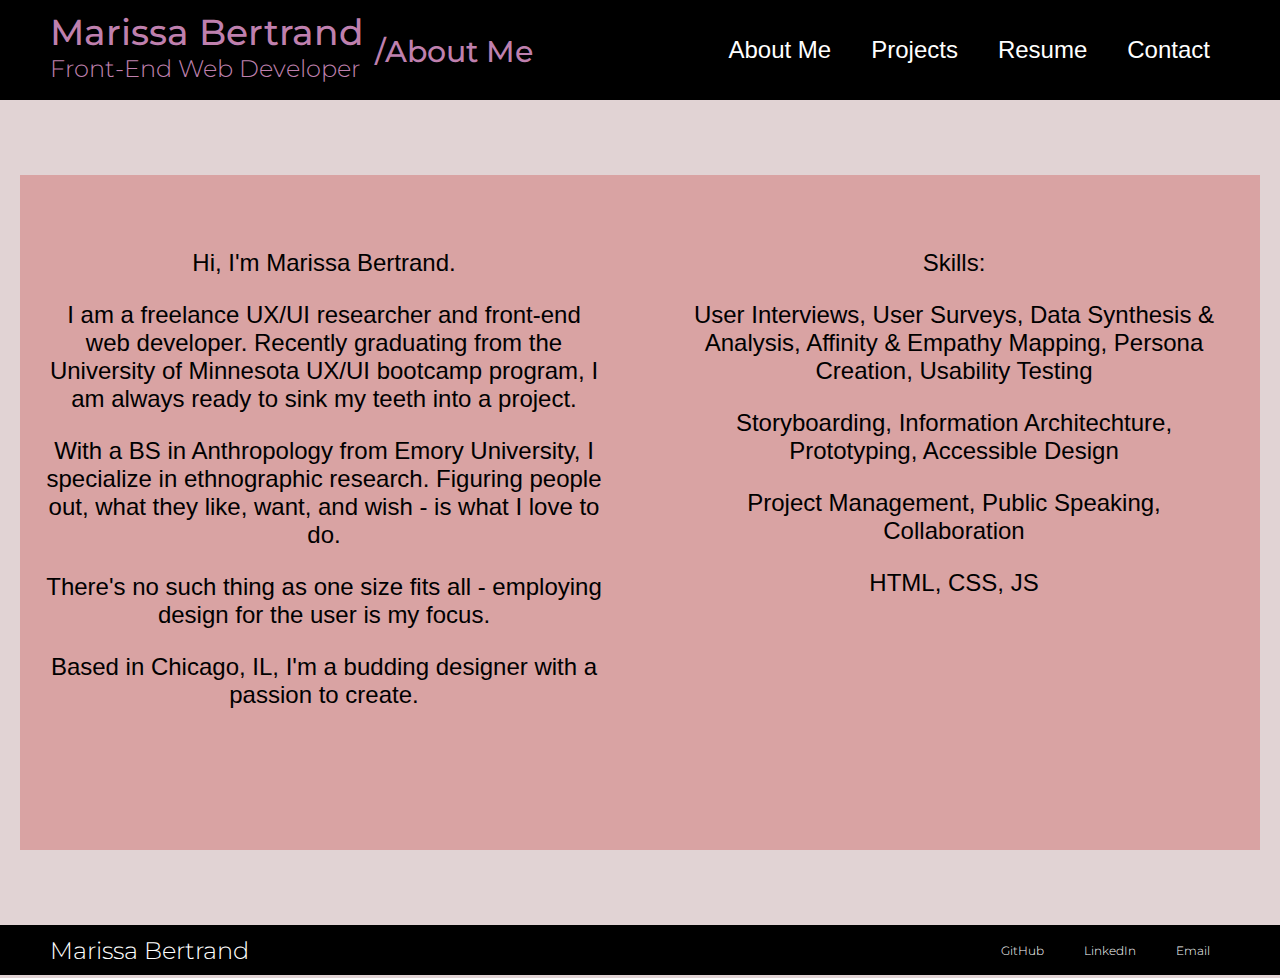
<file: aboutme.html>
<!DOCTYPE html>
<html>
    <head>
        <link rel="stylesheet" type="text/css" href="css/aboutme.css">
        <link rel="preconnect" href="https://fonts.googleapis.com">
    <link rel="preconnect" href="https://fonts.gstatic.com" crossorigin>
    <link href="https://fonts.googleapis.com/css2?family=Montserrat:wght@300;500&display=swap" rel="stylesheet">
    <link rel="preconnect" href="https://fonts.googleapis.com">
    <link rel="preconnect" href="https://fonts.gstatic.com" crossorigin>
    <link href="https://fonts.googleapis.com/css2?family=Open+Sans&display=swap" rel="stylesheet">
        <title>
            Marissa Bertrand Portfolio About Me Page
        </title>
    </head>
    <body>
        <!--Header-->
        <header>
            <div class="HeaderGrid">
            <div class="logo">
                <div id="logoName">Marissa Bertrand</div>
                <div id="logoTitle">Front-End Web Developer</div>
                <div id="logoPageName">/About Me</div>
            </div>
                <div class="menu">
                    <a href="#">About Me</a>
                    <a href="#">Projects</a>
                    <a href="#">Resume</a>
                    <a href="#">Contact</a>
                </div>
            </div>
            </header>
        <!--Body-->
        <section class="body">
            <div class="Bio">
                <p>Hi, I'm Marissa Bertrand.</p> 
                <p>I am a freelance UX/UI researcher and front-end web developer. Recently graduating from the University of Minnesota UX/UI bootcamp program, I am always ready to sink my teeth into a project. </p>
                <p>With a BS in Anthropology from Emory University, I specialize in ethnographic research. Figuring people out, what they like, want, and wish - is what I love to do. </p>
                <p>There's no such thing as one size fits all - employing design for the user is my focus. </p>
                <p>Based in Chicago, IL, I'm a budding designer with a passion to create.</p>
                </div>
            <div class="Skills">
                <p>Skills:</p>
                <p>User Interviews, User Surveys, Data Synthesis & Analysis, Affinity & Empathy Mapping, Persona Creation, Usability Testing</p>
                <p>Storyboarding, Information Architechture, Prototyping, Accessible Design</p>
                <p>Project Management, Public Speaking, Collaboration</p>
                <p>HTML, CSS, JS</p>
            </div>
        </section>
        <!--Footer-->
        <footer>
            <div class="FooterGrid">
                <div id="copyName">Marissa Bertrand</div>
                <nav class="externalLinks">
                    <a href="#">GitHub</a>
                    <a href="#">LinkedIn</a>
                    <a href="#">Email</a>
                </nav>
            </div>
            </footer>
    </body>
</html>
</file>
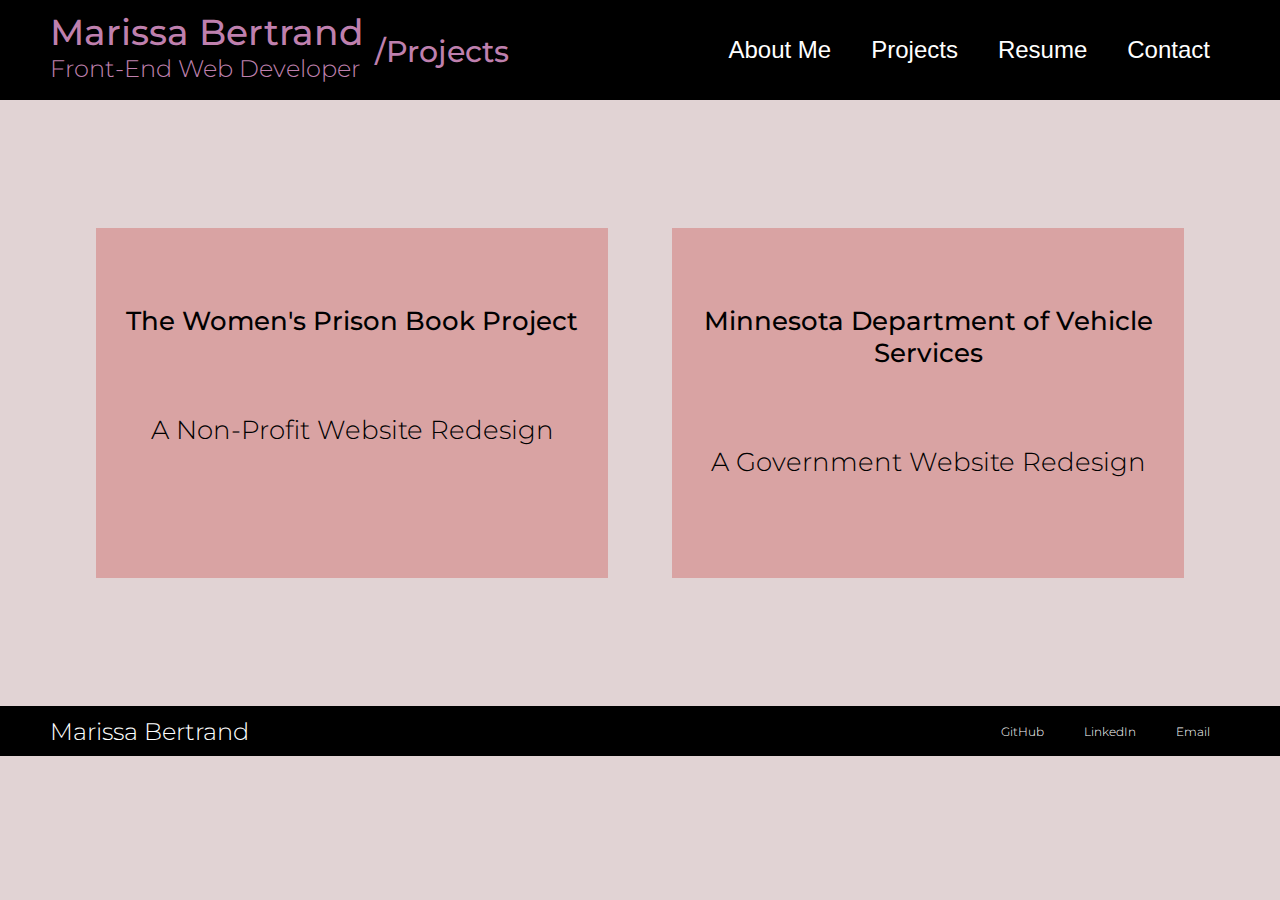
<file: projects.html>
<!DOCTYPE html>
<html>
    <head>
        <link rel="stylesheet" type="text/css" href="css/projects.css">
        <link rel="preconnect" href="https://fonts.googleapis.com">
    <link rel="preconnect" href="https://fonts.gstatic.com" crossorigin>
    <link href="https://fonts.googleapis.com/css2?family=Montserrat:wght@300;500&display=swap" rel="stylesheet">
    <link rel="preconnect" href="https://fonts.googleapis.com">
    <link rel="preconnect" href="https://fonts.gstatic.com" crossorigin>
    <link href="https://fonts.googleapis.com/css2?family=Open+Sans&display=swap" rel="stylesheet">
        <title>
            Marissa Bertrand Portfolio Projects Page
        </title>
    </head>
    <body>
        <!--Header-->
        <header>
            <div class="HeaderGrid">
            <div class="logo">
                <div id="logoName">Marissa Bertrand</div>
                <div id="logoTitle">Front-End Web Developer</div>
                <div id="logoPageName">/Projects</div>
            </div>
                <div class="menu">
                    <a href="aboutme.html">About Me</a>
                    <a href="#">Projects</a>
                    <a href="#">Resume</a>
                    <a href="#">Contact</a>
                </div>
            </div>
            </header>
            
        <!--Body-->
        <section class="body">
            <div class="WPBP">
                <div id="Heading1">The Women's Prison Book Project</div>
                <div id="SubHeading1">A Non-Profit Website Redesign</div>
                </div>
            <div class="DVS">
                <div id="Heading2">Minnesota Department of Vehicle Services</div>
                <div id="SubHeading2">A Government Website Redesign</div>
            </div>
            <div class="WPBPHover"><img src="WPBP Home Page.jpg"/>
                <div id="Heading1H">The Women's Prison Book Project</div>
                <div id="SubHeading1H">A Non-Profit Website Redesign</div>
            </div>
            <div class="DVSHover"><img src="Minnesota DVS Home Page.jpg"/>
                <div id="Heading2H">Minnesota Department of Vehicle Services</div>
                <div id="SubHeading2H">A Government Website Redesign</div>
            </div>
        </section>

        <!--Footer-->
        <footer>
            <div class="FooterGrid">
                <div id="copyName">Marissa Bertrand</div>
                <nav class="externalLinks">
                    <a href="#">GitHub</a>
                    <a href="#">LinkedIn</a>
                    <a href="#">Email</a>
                </nav>
            </div>
            </footer>
    </body>
    <script src="https://ajax.googleapis.com/ajax/libs/jquery/3.4.1/jquery.min.js"></script>
    <script src="JS/index.js"></script>
</html>
</file>
<file: css/aboutme.css>
/*--Section Formatting--*/
body{
    background-color: #E1D3D4;
    display: flex;
    flex-direction: column;
    margin: 0px;
}
/*--------*/

/*Header*/
.HeaderGrid{
    display: grid;
    grid-template-columns: 1fr 1fr;
    justify-content: space-evenly;
}
.HeaderGrid .logo{
    height: 100px;
    padding-left: 50px;
    position: relative;
    background-color: black;
    display: block;
    justify-content: flex-start;
}
.HeaderGrid .logo #logoName{
    color: #BF80AE;
    font-family: 'Montserrat', sans-serif;
    font-weight: 500;
    font-size: 36px;
    text-decoration: none;
    margin: 0 auto;
    padding-top: 10px;
}
.HeaderGrid .logo #logoTitle{
    color: #BF80AE;
    font-family: 'Montserrat', sans-serif;
    font-weight: 300;
    font-size: 24px;
    margin: 0 auto;
}
.HeaderGrid .logo #logoPageName{
    color: #BF80AE;
    font-family: 'Montserrat', sans-serif;
    font-weight: 500;
    font-size: 30px;
    position: absolute;
    bottom: 30px;
    left: 375px;
}
.HeaderGrid .menu{
    height: 100px;
    padding-right: 50px;
    background-color: black;
    display: flex;
    justify-content: flex-end;
    align-items: center;
}
.HeaderGrid .menu a{
    font-family: 'OpenSans', sans-serif;
    font-size: 24px;
    text-decoration: none;
    color: white;
    padding: 20px;
}
/*--------*/

/*Body*/
.body {
    display: grid;
    grid-template-columns: 1fr 1fr;
    justify-content: space-between;
    margin: 75px auto;
    background-color: #D9A3A3;
    height: 675px;
    width: 1240px;
}
p {
    margin-bottom: 24px;
}
.body .Bio{
    justify-content: flex-start;
    align-items: center;
    margin-top: 50px;
    margin-left: 25px;
    background-color: #D9A3A3;
    width: 90%;
    height: 500px;
    font-family: 'OpenSans', sans-serif;
    font-size: 24px;
    text-align: center;  
}
.body .Skills{
    justify-content: flex-end;
    align-items: center;
    margin-top: 50px;
    margin-left: 35px;
    margin-right: 25px;
    background-color: #D9A3A3;
    width: 90%;
    height: 400px;
    font-family: 'OpenSans', sans-serif;
    font-size: 24px;
    text-align: center;
}
/*--------*/

/*Footer*/

.FooterGrid{
    background-color: black;
    display: grid;
    grid-template-columns: 1fr 1fr;
    justify-content: space-evenly;
}
.FooterGrid #copyName{
    height: 50px;
    padding-left: 50px;
    color: white;
    font-family: 'Montserrat', sans-serif;
    font-weight: 300;
    font-size: 24px;
    display: flex;
    justify-content: flex-start;
    align-items: center;
}
.FooterGrid .externalLinks{
    height: 50px;
    padding-right: 50px;
    background-color: black;
    display: flex;
    justify-content: flex-end;
    align-items: center;
}
.FooterGrid .externalLinks a{
    color: white;
    font-family: 'Montserrat', sans-serif;
    font-weight: 300;
    font-size: 12px;
    text-decoration: none;
    padding: 20px;
}
/*--------*/

/*Mobile Media Query - Mobile*/
@media (min-width: 280px) and (max-width: 600px){
    /*Section Formatting - Media Query*/
    body{
        background-color: #E1D3D4;
        display: flex;
        flex-direction: column;
        margin: 0px;
    }
    /*Header - Media Query*/
    .HeaderGrid .logo{
        height: 50px;
        padding-left: 25px;
        position: relative;
        background-color: black;
        display: block;
        justify-content: flex-start;
    }
    .HeaderGrid .logo #logoName{
        color: #BF80AE;
        font-family: 'Montserrat', sans-serif;
        font-weight: 500;
        font-size: 18px;
        margin: 0 auto;
        padding-top: 10px;
    }
    .HeaderGrid .logo #logoTitle{
        color: #BF80AE;
        font-family: 'Montserrat', sans-serif;
        font-weight: 300;
        font-size: 12px;
        margin: 0 auto;
    }
    .HeaderGrid .logo #logoPageName{
        color: #BF80AE;
        font-family: 'Montserrat', sans-serif;
        font-weight: 500;
        font-size: 15px;
        position: absolute;
        bottom: 12px;
        left: 185px;
    }
    .HeaderGrid .menu{
        height: 50px;
        padding-right: 25px;
        background-color: black;
        display: flex;
        justify-content: flex-end;
        align-items: center;
    }
    .HeaderGrid .menu a{
        font-family: 'OpenSans', sans-serif;
        font-size: 12px;
        text-decoration: none;
        color: white;
        padding: 10px;
    }

    /*Body - Media Query*/
    .body {
        display: grid;
        grid-template-columns: none;
        grid-template-rows: 1fr 1fr;
        justify-content: space-between;
        margin: 25px 25px auto;
        margin-bottom: 25px;
        background-color: #D9A3A3;
        width: 90%;
    }
    p {
        margin-bottom: 12px;
    }
    .body .Bio{
        justify-content: none;
        align-items: center;
        margin-top: 25px;
        margin-left: 25px;
        background-color: #D9A3A3;
        width: 90%;
        height: 100%;
        font-family: 'OpenSans', sans-serif;
        font-size: 18px;
        text-align: center; 
    }
    .body .Skills{
        justify-content: none;
        align-items: center;
        margin-top: 0px;
        margin-left: 25px;
        margin-right: 0px;
        background-color: #D9A3A3;
        width: 90%;
        height: 100px;
        font-family: 'OpenSans', sans-serif;
        font-size: 18px;
        text-align: center;
    }

    /*Footer - Media Query*/
    .FooterGrid{
        background-color: black;
        display: grid;
        grid-template-columns: 1fr 1fr;
        justify-content: space-evenly;
    }
    .FooterGrid #copyName{
        height: 50px;
        padding-left: 25px;
        color: white;
        font-family: 'Montserrat', sans-serif;
        font-weight: 300;
        font-size: 18px;
        display: flex;
        justify-content: flex-start;
        align-items: center;
    }
    .FooterGrid .externalLinks{
        padding-right: 25px;
        background-color: black;
        display: flex;
        justify-content: flex-end;
        align-items: center;
    }
    .FooterGrid .externalLinks a{
        color: white;
        font-family: 'Montserrat', sans-serif;
        font-weight: 300;
        font-size: 10px;
        text-decoration: none;
        padding: 10px;
    }
}
</file>
<file: css/projects.css>
/*--Section Formatting--*/
body{
    background-color: #E1D3D4;
    display: flex;
    flex-direction: column;
    margin: 0px;
}
/*--------*/

/*Header*/
.HeaderGrid{
    display: grid;
    grid-template-columns: 1fr 1fr;
    justify-content: space-evenly;
}
.HeaderGrid .logo{
    height: 100px;
    padding-left: 50px;
    position: relative;
    background-color: black;
    display: block;
    justify-content: flex-start;
}
.HeaderGrid .logo #logoName{
    color: #BF80AE;
    font-family: 'Montserrat', sans-serif;
    font-weight: 500;
    font-size: 36px;
    margin: 0 auto;
    padding-top: 10px;
}
.HeaderGrid .logo #logoTitle{
    color: #BF80AE;
    font-family: 'Montserrat', sans-serif;
    font-weight: 300;
    font-size: 24px;
    margin: 0 auto;
}
.HeaderGrid .logo #logoPageName{
    color: #BF80AE;
    font-family: 'Montserrat', sans-serif;
    font-weight: 500;
    font-size: 30px;
    position: absolute;
    bottom: 30px;
    left: 375px;
}
.HeaderGrid .menu{
    height: 100px;
    padding-right: 50px;
    background-color: black;
    display: flex;
    justify-content: flex-end;
    align-items: center;
}
.HeaderGrid .menu a{
    font-family: 'OpenSans', sans-serif;
    font-size: 24px;
    text-decoration: none;
    color: white;
    padding: 20px;
}
/*--------*/

/*Body, with Hover States*/
.body {
    display: grid;
    grid-template-columns: 40% 40%;
    grid-template-rows: 350px;
    column-gap: 5%;
    justify-content: center;
    margin-top: 10%;
    margin-bottom: 10%;
}
.body .WPBP{
    justify-content: space-between;
    background-color: #D9A3A3;
    width: 100%;
    height: 100%;
}
#Heading1{
    font-family: 'Montserrat', sans-serif;
    font-weight: 500;
    font-size: 26px;
    text-align: center;
    padding-top: 15%;
}
#SubHeading1{
    font-family: 'Montserrat', sans-serif;
    font-weight: 300;
    font-size: 26px;
    text-align: center;
    padding-top: 15%;
}
.body .DVS{
    justify-content: space-between;
    background-color: #D9A3A3;
    width: 100%;
    height: 100%;
}
#Heading2{
    font-family: 'Montserrat', sans-serif;
    font-weight: 500;
    font-size: 26px;
    text-align: center;
    padding-top: 15%;
}
#SubHeading2{
    font-family: 'Montserrat', sans-serif;
    font-weight: 300;
    font-size: 26px;
    text-align: center;
    padding-top: 15%;
}
.body .WPBPHover{
    justify-content: space-between;
    background-color: #D9A3A3;
    width: 100%;
    height: 100%;
    position: relative;
    grid-row: 1/2;
    grid-column: 1/2;
}
.body .WPBPHover img{
    height: 350px;
    width: auto;
    margin-left: 12%;
    margin-right: 12%;
    opacity: 0.7;
    position: relative;
}
.body .WPBPHover #Heading1H{
    font-family: 'Montserrat', sans-serif;
    font-weight: 500;
    font-size: 26px;
    color: #ABA9D9;
    text-shadow: 0px 1px 2px white,
                0px 2px 3px white,
                0px 4px 10px white;
    position: absolute;
    text-align: center;
    padding-top: 15%;
    bottom: 65%;
    width: 100%;
}
.body .WPBPHover #SubHeading1H{
    font-family: 'Montserrat', sans-serif;
    font-weight: 300;
    font-size: 26px;
    color: #8582db;
    text-shadow: 0px 1px 2px white,
                0px 2px 3px white,
                0px 4px 10px white;
    text-align: center;
    position: absolute;
    padding-top: 15%;
    top: 35%;
    width: 100%;
}
.body .DVSHover{
    justify-content: space-between;
    background-color: #D9A3A3;
    width: 100%;
    height: 100%;
    position: relative;
}
.body .DVSHover img{
    height: 350px;
    width: auto;
    margin-left: 7%;
    margin-right: 7%;
    opacity: 0.7;
    position: relative;
}
.body .DVSHover #Heading2H{
    font-family: 'Montserrat', sans-serif;
    font-weight: 500;
    font-size: 26px;
    color: #003865;
    text-shadow: 0px 1px 2px white,
                0px 2px 3px white,
                0px 4px 10px white;
    position: absolute;
    text-align: center;
    padding-top: 15%;
    bottom: 65%;
    width: 100%;
}
.body .DVSHover #SubHeading2H{
    font-family: 'Montserrat', sans-serif;
    font-weight: 300;
    font-size: 26px;
    color: #003865;
    text-shadow: 0px 1px 2px white,
                0px 2px 3px white,
                0px 4px 10px white;
    text-align: center;
    position: absolute;
    padding-top: 15%;
    top: 35%;
    width: 100%;
}
/*-------*/

/*Footer*/
.FooterGrid{
    background-color: black;
    display: grid;
    grid-template-columns: 1fr 1fr;
    justify-content: space-evenly;
}
.FooterGrid #copyName{
    height: 50px;
    padding-left: 50px;
    color: white;
    font-family: 'Montserrat', sans-serif;
    font-weight: 300;
    font-size: 24px;
    display: flex;
    justify-content: flex-start;
    align-items: center;
}
.FooterGrid .externalLinks{
    height: 50px;
    padding-right: 50px;
    background-color: black;
    display: flex;
    justify-content: flex-end;
    align-items: center;
}
.FooterGrid .externalLinks a{
    color: white;
    font-family: 'Montserrat', sans-serif;
    font-weight: 300;
    font-size: 12px;
    text-decoration: none;
    padding: 20px;
}
/*--------*/

/*Mobile Media Query - Mobile*/
@media (min-width: 280px) and (max-width: 600px){
    /*Section Formatting - Media Query*/
    body{
        background-color: #E1D3D4;
        display: flex;
        flex-direction: column;
        margin: 0px;
    }
    /*Header - Media Query*/
    .HeaderGrid .logo{
        height: 50px;
        padding-left: 25px;
        position: relative;
        background-color: black;
        display: block;
        justify-content: flex-start;
    }
    .HeaderGrid .logo #logoName{
        color: #BF80AE;
        font-family: 'Montserrat', sans-serif;
        font-weight: 500;
        font-size: 18px;
        margin: 0 auto;
        padding-top: 10px;
    }
    .HeaderGrid .logo #logoTitle{
        color: #BF80AE;
        font-family: 'Montserrat', sans-serif;
        font-weight: 300;
        font-size: 12px;
        margin: 0 auto;
    }
    .HeaderGrid .logo #logoPageName{
        color: #BF80AE;
        font-family: 'Montserrat', sans-serif;
        font-weight: 500;
        font-size: 15px;
        position: absolute;
        bottom: 12px;
        left: 185px;
    }
    .HeaderGrid .menu{
        height: 50px;
        padding-right: 25px;
        background-color: black;
        display: flex;
        justify-content: flex-end;
        align-items: center;
    }
    .HeaderGrid .menu a{
        font-family: 'OpenSans', sans-serif;
        font-size: 12px;
        text-decoration: none;
        color: white;
        padding: 10px;
    }

    /*Body - Media Query*/
    .body {
        display: grid;
        grid-template-columns: none;
        grid-template-rows: 1fr 1fr;
        justify-content: space-between;
        margin: 25px 25px auto;
        margin-bottom: 25px;
        background-color: #D9A3A3;
        width: 90%;
    } 
    .body .WPBP{
        justify-content: space-between;
        background-color: #D9A3A3;
        width: 100%;
        height: 100%;
    }
    #Heading1{
        font-family: 'Montserrat', sans-serif;
        font-weight: 500;
        font-size: 26px;
        text-align: center;
        padding-top: 15%;
    }
    #SubHeading1{
        font-family: 'Montserrat', sans-serif;
        font-weight: 300;
        font-size: 26px;
        text-align: center;
        padding-top: 15%;
    }
    .body .DVS{
        justify-content: space-between;
        background-color: #D9A3A3;
        width: 100%;
        height: 100%;
    }
    #Heading2{
        font-family: 'Montserrat', sans-serif;
        font-weight: 500;
        font-size: 26px;
        text-align: center;
        padding-top: 15%;
    }
    #SubHeading2{
        font-family: 'Montserrat', sans-serif;
        font-weight: 300;
        font-size: 26px;
        text-align: center;
        padding-top: 15%;
    }
    .body .WPBPHover{
        justify-content: space-between;
        background-color: #D9A3A3;
        width: 100%;
        height: 100%;
        position: relative;
        grid-row: 1/2;
        grid-column: 1/2;
    }
    .body .WPBPHover img{
        height: 100%;
        width: 100%;
        margin-left: 0%;
        margin-right: 0%;
        opacity: 0.7;
        position: relative;
    }
    .body .WPBPHover #Heading1H{
        font-family: 'Montserrat', sans-serif;
        font-weight: 500;
        font-size: 26px;
        color: #ABA9D9;
        text-shadow: 0px 1px 2px white,
                    0px 2px 3px white,
                    0px 4px 10px white;
        position: absolute;
        text-align: center;
        padding-top: 15%;
        bottom: 65%;
        width: 100%;
    }
    .body .WPBPHover #SubHeading1H{
        font-family: 'Montserrat', sans-serif;
        font-weight: 300;
        font-size: 26px;
        color: #8582db;
        text-shadow: 0px 1px 2px white,
                    0px 2px 3px white,
                    0px 4px 10px white;
        text-align: center;
        position: absolute;
        padding-top: 15%;
        top: 35%;
        width: 100%;
    }
    .body .DVSHover{
        justify-content: space-between;
        background-color: #D9A3A3;
        width: 100%;
        height: 100%;
        position: relative;
    }
    .body .DVSHover img{
        height: 100%;
        width: 100%;
        margin-left: 0%;
        margin-right: 0%;
        opacity: 0.7;
        position: relative;
    }
    .body .DVSHover #Heading2H{
        font-family: 'Montserrat', sans-serif;
        font-weight: 500;
        font-size: 26px;
        color: #003865;
        text-shadow: 0px 1px 2px white,
                    0px 2px 3px white,
                    0px 4px 10px white;
        position: absolute;
        text-align: center;
        padding-top: 15%;
        bottom: 65%;
        width: 100%;
    }
    .body .DVSHover #SubHeading2H{
        font-family: 'Montserrat', sans-serif;
        font-weight: 300;
        font-size: 26px;
        color: #003865;
        text-shadow: 0px 1px 2px white,
                    0px 2px 3px white,
                    0px 4px 10px white;
        text-align: center;
        position: absolute;
        padding-top: 15%;
        top: 35%;
        width: 100%;
    }

    /*Footer - Media Query*/
    .FooterGrid{
        background-color: black;
        display: grid;
        grid-template-columns: 1fr 1fr;
        justify-content: space-evenly;
    }
    .FooterGrid #copyName{
        height: 50px;
        padding-left: 25px;
        color: white;
        font-family: 'Montserrat', sans-serif;
        font-weight: 300;
        font-size: 18px;
        display: flex;
        justify-content: flex-start;
        align-items: center;
    }
    .FooterGrid .externalLinks{
        padding-right: 25px;
        background-color: black;
        display: flex;
        justify-content: flex-end;
        align-items: center;
    }
    .FooterGrid .externalLinks a{
        color: white;
        font-family: 'Montserrat', sans-serif;
        font-weight: 300;
        font-size: 10px;
        text-decoration: none;
        padding: 10px;
    }
}
</file>
